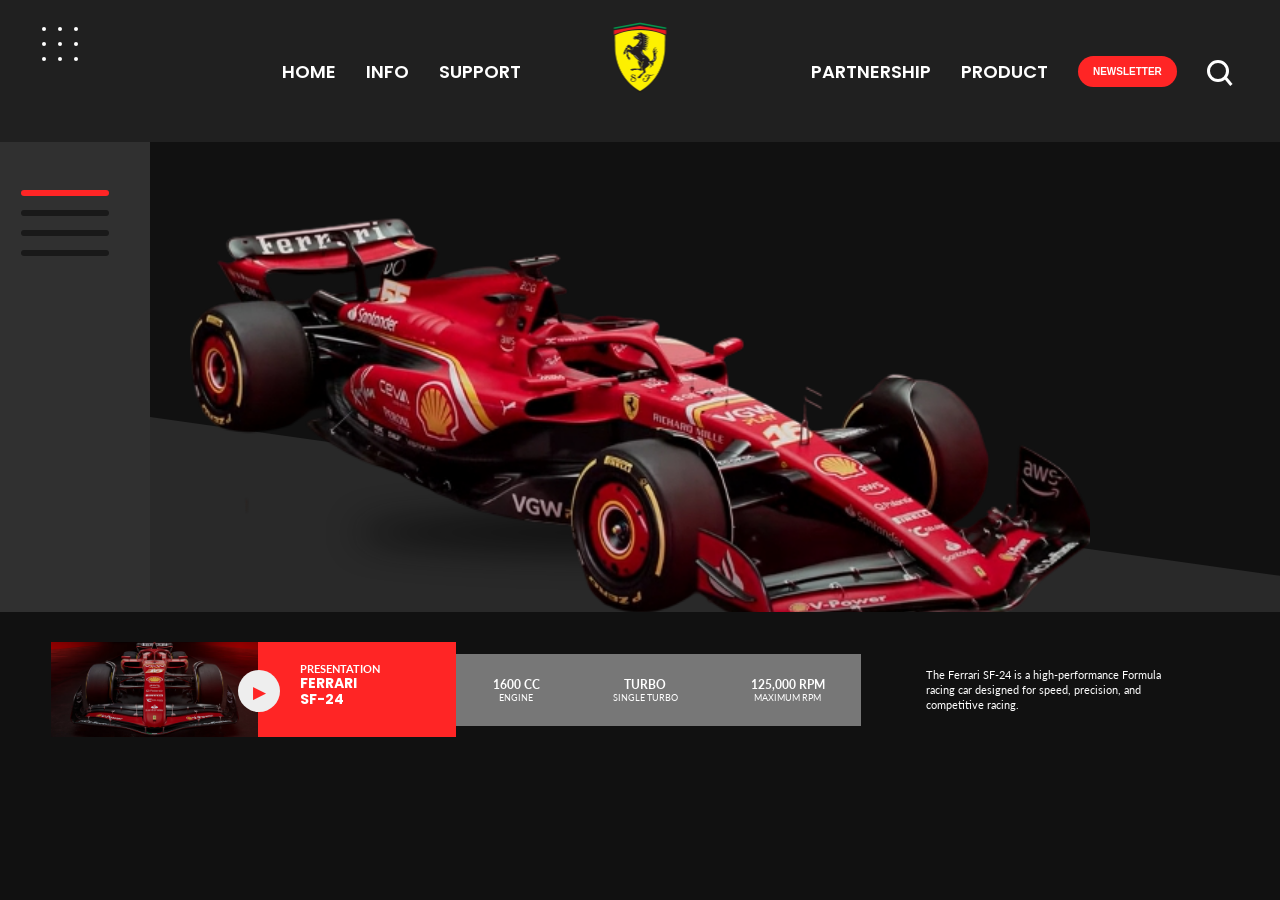
<file: index.html>
<!DOCTYPE html>
<html lang="en">

<head>
    <meta charset="UTF-8">
    <meta name="viewport" content="width=device-width, initial-scale=1.0">

    <title>F1 Ferrari SF-24</title>

    <link rel="preconnect" href="https://fonts.googleapis.com">
    <link rel="preconnect" href="https://fonts.gstatic.com" crossorigin>

    <link href="https://fonts.googleapis.com/css2?family=Poppins:wght@600;700;800&family=Lato:wght@400;600;700&display=swap" rel="stylesheet">

    <link rel="stylesheet" href="style.css">
</head>

<body>


    <header>

    
        <div class="dots">

            <span></span>
            <span></span>
            <span></span>

            <span></span>
            <span></span>
            <span></span>

            <span></span>
            <span></span>
            <span></span>

        </div>


    
        <nav class="left-nav">

            <a href="#">HOME</a>
            <a href="#">INFO</a>
            <a href="#">SUPPORT</a>

        </nav>


    
        <div class="logo">

            <img src="car 3.png" alt="Ferrari Logo">

        </div>


       
        <nav class="right-nav">

            <a href="#">PARTNERSHIP</a>
            <a href="#">PRODUCT</a>

            <button>NEWSLETTER</button>

            <span class="search"></span>

        </nav>

    </header>


   
    <section class="hero">

        
        <div class="side-menu">

            <div class="active-line"></div>
            <div></div>
            <div></div>
            <div></div>

        </div>


        
        <div class="ground"></div>


        
        <div class="car-area">

            <img src="car 1.png" alt="Formula Racing Car">

        </div>


        
        <div class="car-shadow"></div>

    </section>


    
    <section class="bottom">


        
        <div class="presentation">

            <div class="car-small">

                <img src="car 2.avif" alt="Formula Racing Car">

            </div>


            <div class="play">
                ▶
            </div>


            <div class="presentation-text">

                <p>PRESENTATION</p>

                <h3>
                    FERRARI<br>
                    SF-24
                </h3>

            </div>

        </div>


        
        <div class="specifications">

            <div>
                <h4>1600 CC</h4>
                <p>ENGINE</p>
            </div>

            <div>
                <h4>TURBO</h4>
                <p>SINGLE TURBO</p>
            </div>

            <div>
                <h4>125,000 RPM</h4>
                <p>MAXIMUM RPM</p>
            </div>

        </div>


        
        <div class="description">

            <p>
                The Ferrari SF-24 is a high-performance
                Formula racing car designed for speed,
                precision, and competitive racing.
            </p>

        </div>

    </section>

</body>

</html>
</file>
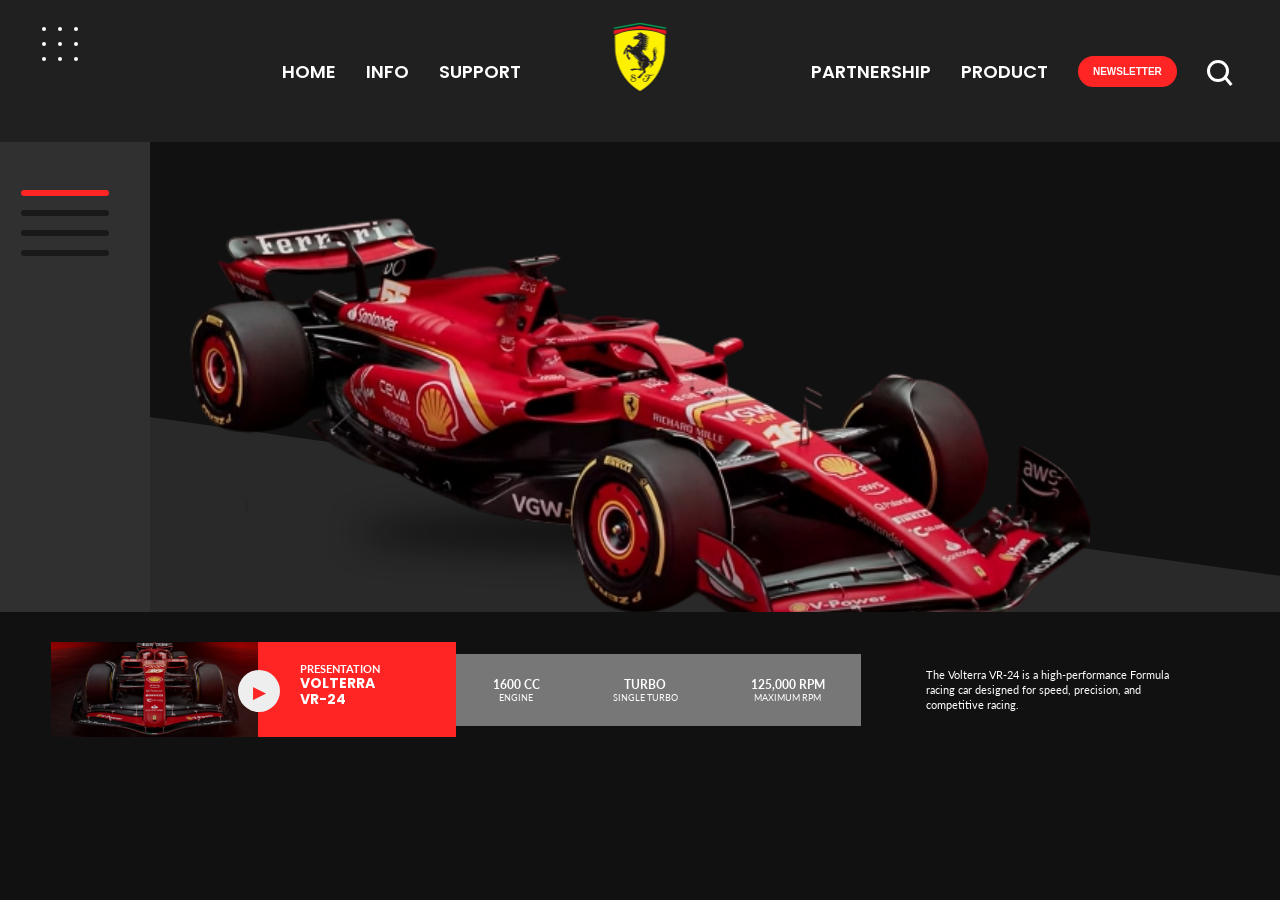
<file: midterm exam/index.html>
<!DOCTYPE html>
<html lang="en">

<head>
    <meta charset="UTF-8">
    <meta name="viewport" content="width=device-width, initial-scale=1.0">

    <title>Volterra Racing</title>

    <!-- Google Fonts -->
    <link rel="preconnect" href="https://fonts.googleapis.com">
    <link rel="preconnect" href="https://fonts.gstatic.com" crossorigin>

    <link href="https://fonts.googleapis.com/css2?family=Poppins:wght@600;700;800&family=Lato:wght@400;600;700&display=swap" rel="stylesheet">

    <link rel="stylesheet" href="style.css">
</head>

<body>

    <!-- Navigation Bar -->
    <header>

        <!-- 9 Dots -->
        <div class="dots">

            <span></span>
            <span></span>
            <span></span>

            <span></span>
            <span></span>
            <span></span>

            <span></span>
            <span></span>
            <span></span>

        </div>


        <!-- Left Navigation -->
        <nav class="left-nav">

            <a href="#">HOME</a>
            <a href="#">INFO</a>
            <a href="#">SUPPORT</a>

        </nav>


        <!-- Logo -->
        <div class="logo">

            <img src="car 3.png" alt="Ferrari Logo">

        </div>


        <!-- Right Navigation -->
        <nav class="right-nav">

            <a href="#">PARTNERSHIP</a>
            <a href="#">PRODUCT</a>

            <button>NEWSLETTER</button>

            <span class="search"></span>

        </nav>

    </header>


    <!-- Hero Section -->
    <section class="hero">

        <!-- Side Menu -->
        <div class="side-menu">

            <div class="active-line"></div>
            <div></div>
            <div></div>
            <div></div>

        </div>


        <!-- Gray Ground -->
        <div class="ground"></div>


        <!-- Floating Car -->
        <div class="car-area">

            <img src="car 1.png" alt="Formula Racing Car">

        </div>


        <!-- Shadow under Car -->
        <div class="car-shadow"></div>

    </section>


    <!-- Bottom Information -->
    <section class="bottom">


        <!-- Presentation -->
        <div class="presentation">

            <div class="car-small">

                <img src="car 2.avif" alt="Formula Racing Car">

            </div>


            <div class="play">
                ▶
            </div>


            <div class="presentation-text">

                <p>PRESENTATION</p>

                <h3>
                    VOLTERRA<br>
                    VR-24
                </h3>

            </div>

        </div>


        <!-- Specifications -->
        <div class="specifications">

            <div>
                <h4>1600 CC</h4>
                <p>ENGINE</p>
            </div>

            <div>
                <h4>TURBO</h4>
                <p>SINGLE TURBO</p>
            </div>

            <div>
                <h4>125,000 RPM</h4>
                <p>MAXIMUM RPM</p>
            </div>

        </div>


        <!-- Description -->
        <div class="description">

            <p>
                The Volterra VR-24 is a high-performance
                Formula racing car designed for speed,
                precision, and competitive racing.
            </p>

        </div>

    </section>

</body>

</html>
</file>
<file: style.css>
* {
    margin: 0;
    padding: 0;
    box-sizing: border-box;
}

body {
    background-color: #111111;
    color: white;
    font-family: 'Lato', sans-serif;
}


header {
    height: 142px;
    background-color: #202020;

    display: flex;
    align-items: center;
    justify-content: center;

    position: relative;
}


.dots {
    position: absolute;

    left: 42px;
    top: 27px;

    width: 48px;

    display: grid;
    grid-template-columns: repeat(3, 5px);

    gap: 11px;
}

.dots span {
    width: 4px;
    height: 4px;

    background-color: white;

    border-radius: 50%;
}

.left-nav {
    position: absolute;

    left: 22%;

    display: flex;
    gap: 30px;
}

.left-nav a,
.right-nav a {
    color: white;

    text-decoration: none;

    font-family: 'Poppins', sans-serif;

    font-size: 18px;

    font-weight: 600;
}

.left-nav a:hover,
.right-nav a:hover {
    color: #ff2525;
}


.logo {
    position: absolute;

    left: 50%;
    top: 20px;

    transform: translateX(-50%);

    width: 65px;
    height: 75px;

    display: flex;
    align-items: center;
    justify-content: center;
}

.logo img {
    width: 65px;
    height: 75px;

    object-fit: contain;
}

.right-nav {
    position: absolute;

    right: 4%;

    display: flex;
    align-items: center;

    gap: 30px;
}

.right-nav button {
    background-color: #ff2525;

    color: white;

    border: none;

    padding: 10px 15px;

    border-radius: 20px;

    font-size: 10px;

    font-weight: bold;
}


.search {
    width: 22px;
    height: 22px;

    border: 3px solid white;

    border-radius: 50%;

    position: relative;
}

.search::after {
    content: "";

    width: 9px;
    height: 3px;

    background-color: white;

    position: absolute;

    right: -7px;
    bottom: -4px;

    transform: rotate(50deg);
}



.hero {
    height: 470px;

    background-color: #111111;

    position: relative;

    overflow: hidden;
}



.side-menu {
    position: absolute;

    left: 0;
    top: 0;

    width: 150px;
    height: 100%;

    background-color: #303030;

    padding: 48px 21px;

    z-index: 10;
}

.side-menu div {
    width: 88px;
    height: 6px;

    background-color: #191919;

    margin-bottom: 14px;

    border-radius: 5px;
}

.side-menu .active-line {
    background-color: #ff2525;
}



.ground {
    position: absolute;

    left: 150px;

    bottom: -35px;

    width: calc(100% - 150px);

    height: 230px;

    background-color: #292929;

    transform: skewY(8deg);

    transform-origin: left bottom;

    z-index: 1;
}



.car-area {
    position: absolute;

    left: 50%;

    top: 48px;

    width: 900px;

    transform: translateX(-50%);

    z-index: 5;
}

.car-area img {
    width: 100%;

    height: auto;

    display: block;
}



.car-shadow {
    position: absolute;

    left: 50%;

    bottom: 62px;

    width: 570px;
    height: 35px;

    transform: translateX(-50%);

    background-color: #050505;

    border-radius: 50%;

    filter: blur(18px);

    opacity: 0.8;

    z-index: 3;
}



.bottom {
    height: 155px;

    background-color: #111111;

    display: flex;

    align-items: center;

    padding-left: 51px;

    position: relative;

    z-index: 20;
}



.presentation {
    width: 405px;
    height: 95px;

    background-color: #ff2525;

    display: flex;

    position: relative;
}



.car-small {
    width: 207px;
    height: 95px;

    overflow: hidden;
}

.car-small img {
    width: 100%;
    height: 100%;

    object-fit: cover;
}




.play {
    position: absolute;

    left: 187px;
    top: 28px;

    width: 42px;
    height: 42px;

    background-color: #eeeeee;

    color: #ff2525;

    border-radius: 50%;

    display: flex;

    align-items: center;
    justify-content: center;

    font-size: 17px;
}


.presentation-text {
    padding-left: 42px;

    padding-top: 20px;
}

.presentation-text p {
    font-size: 11px;

    font-weight: bold;
}

.presentation-text h3 {
    font-family: 'Poppins', sans-serif;

    font-size: 14px;

    line-height: 16px;
}



.specifications {
    width: 405px;
    height: 72px;

    background-color: #777777;

    display: flex;

    align-items: center;

    justify-content: space-around;

    text-align: center;
}

.specifications h4 {
    font-size: 12px;

    font-weight: bold;
}

.specifications p {
    font-size: 9px;
}




.description {
    width: 320px;

    padding-left: 65px;
}

.description p {
    font-size: 11px;

    line-height: 15px;
}




@media (max-width: 1100px) {

    .left-nav {
        left: 17%;
    }

    .right-nav {
        right: 2%;

        gap: 15px;
    }

    .left-nav a,
    .right-nav a {
        font-size: 14px;
    }

    .car-area {
        width: 780px;
    }

    .description {
        display: none;
    }
}


@media (max-width: 800px) {

    header {
        height: 110px;
    }

    .left-nav,
    .right-nav {
        display: none;
    }

    .dots {
        left: 25px;
        top: 25px;
    }

    .hero {
        height: 400px;
    }

    .side-menu {
        width: 100px;
    }

    .side-menu div {
        width: 60px;
    }

    .ground {
        left: 100px;

        width: calc(100% - 100px);
    }

    .car-area {
        top: 70px;

        width: 650px;
    }

    .car-shadow {
        width: 400px;
    }

    .bottom {
        padding-left: 15px;
    }

    .specifications {
        display: none;
    }
}
</file>
<file: midterm exam/style.css>
/* =========================
   BASIC SETTINGS
========================= */

* {
    margin: 0;
    padding: 0;
    box-sizing: border-box;
}

body {
    background-color: #111111;
    color: white;
    font-family: 'Lato', sans-serif;
}


/* =========================
   NAVIGATION BAR
========================= */

header {
    height: 142px;
    background-color: #202020;

    display: flex;
    align-items: center;
    justify-content: center;

    position: relative;
}


/* =========================
   9 DOTS
========================= */

.dots {
    position: absolute;

    left: 42px;
    top: 27px;

    width: 48px;

    display: grid;
    grid-template-columns: repeat(3, 5px);

    gap: 11px;
}

.dots span {
    width: 4px;
    height: 4px;

    background-color: white;

    border-radius: 50%;
}


/* =========================
   LEFT NAVIGATION
========================= */

.left-nav {
    position: absolute;

    left: 22%;

    display: flex;
    gap: 30px;
}

.left-nav a,
.right-nav a {
    color: white;

    text-decoration: none;

    font-family: 'Poppins', sans-serif;

    font-size: 18px;

    font-weight: 600;
}

.left-nav a:hover,
.right-nav a:hover {
    color: #ff2525;
}


/* =========================
   LOGO
========================= */

.logo {
    position: absolute;

    left: 50%;
    top: 20px;

    transform: translateX(-50%);

    width: 65px;
    height: 75px;

    display: flex;
    align-items: center;
    justify-content: center;
}

.logo img {
    width: 65px;
    height: 75px;

    object-fit: contain;
}


/* =========================
   RIGHT NAVIGATION
========================= */

.right-nav {
    position: absolute;

    right: 4%;

    display: flex;
    align-items: center;

    gap: 30px;
}

.right-nav button {
    background-color: #ff2525;

    color: white;

    border: none;

    padding: 10px 15px;

    border-radius: 20px;

    font-size: 10px;

    font-weight: bold;
}


/* =========================
   SEARCH ICON
========================= */

.search {
    width: 22px;
    height: 22px;

    border: 3px solid white;

    border-radius: 50%;

    position: relative;
}

.search::after {
    content: "";

    width: 9px;
    height: 3px;

    background-color: white;

    position: absolute;

    right: -7px;
    bottom: -4px;

    transform: rotate(50deg);
}


/* =========================
   HERO SECTION
========================= */

.hero {
    height: 470px;

    background-color: #111111;

    position: relative;

    overflow: hidden;
}


/* =========================
   SIDE MENU
========================= */

.side-menu {
    position: absolute;

    left: 0;
    top: 0;

    width: 150px;
    height: 100%;

    background-color: #303030;

    padding: 48px 21px;

    z-index: 10;
}

.side-menu div {
    width: 88px;
    height: 6px;

    background-color: #191919;

    margin-bottom: 14px;

    border-radius: 5px;
}

.side-menu .active-line {
    background-color: #ff2525;
}


/* =========================
   GRAY GROUND
========================= */

.ground {
    position: absolute;

    left: 150px;

    bottom: -35px;

    width: calc(100% - 150px);

    height: 230px;

    background-color: #292929;

    transform: skewY(8deg);

    transform-origin: left bottom;

    z-index: 1;
}


/* =========================
   FLOATING CAR
========================= */

.car-area {
    position: absolute;

    left: 50%;

    top: 48px;

    width: 900px;

    transform: translateX(-50%);

    z-index: 5;
}

.car-area img {
    width: 100%;

    height: auto;

    display: block;
}


/* =========================
   CAR SHADOW
========================= */

.car-shadow {
    position: absolute;

    left: 50%;

    bottom: 62px;

    width: 570px;
    height: 35px;

    transform: translateX(-50%);

    background-color: #050505;

    border-radius: 50%;

    filter: blur(18px);

    opacity: 0.8;

    z-index: 3;
}


/* =========================
   BOTTOM SECTION
========================= */

.bottom {
    height: 155px;

    background-color: #111111;

    display: flex;

    align-items: center;

    padding-left: 51px;

    position: relative;

    z-index: 20;
}


/* =========================
   PRESENTATION
========================= */

.presentation {
    width: 405px;
    height: 95px;

    background-color: #ff2525;

    display: flex;

    position: relative;
}


/* Small Car */

.car-small {
    width: 207px;
    height: 95px;

    overflow: hidden;
}

.car-small img {
    width: 100%;
    height: 100%;

    object-fit: cover;
}


/* Play Button */

.play {
    position: absolute;

    left: 187px;
    top: 28px;

    width: 42px;
    height: 42px;

    background-color: #eeeeee;

    color: #ff2525;

    border-radius: 50%;

    display: flex;

    align-items: center;
    justify-content: center;

    font-size: 17px;
}


/* Presentation Text */

.presentation-text {
    padding-left: 42px;

    padding-top: 20px;
}

.presentation-text p {
    font-size: 11px;

    font-weight: bold;
}

.presentation-text h3 {
    font-family: 'Poppins', sans-serif;

    font-size: 14px;

    line-height: 16px;
}


/* =========================
   SPECIFICATIONS
========================= */

.specifications {
    width: 405px;
    height: 72px;

    background-color: #777777;

    display: flex;

    align-items: center;

    justify-content: space-around;

    text-align: center;
}

.specifications h4 {
    font-size: 12px;

    font-weight: bold;
}

.specifications p {
    font-size: 9px;
}


/* =========================
   DESCRIPTION
========================= */

.description {
    width: 320px;

    padding-left: 65px;
}

.description p {
    font-size: 11px;

    line-height: 15px;
}


/* =========================
   RESPONSIVE
========================= */

@media (max-width: 1100px) {

    .left-nav {
        left: 17%;
    }

    .right-nav {
        right: 2%;

        gap: 15px;
    }

    .left-nav a,
    .right-nav a {
        font-size: 14px;
    }

    .car-area {
        width: 780px;
    }

    .description {
        display: none;
    }
}


@media (max-width: 800px) {

    header {
        height: 110px;
    }

    .left-nav,
    .right-nav {
        display: none;
    }

    .dots {
        left: 25px;
        top: 25px;
    }

    .hero {
        height: 400px;
    }

    .side-menu {
        width: 100px;
    }

    .side-menu div {
        width: 60px;
    }

    .ground {
        left: 100px;

        width: calc(100% - 100px);
    }

    .car-area {
        top: 70px;

        width: 650px;
    }

    .car-shadow {
        width: 400px;
    }

    .bottom {
        padding-left: 15px;
    }

    .specifications {
        display: none;
    }
}
</file>
